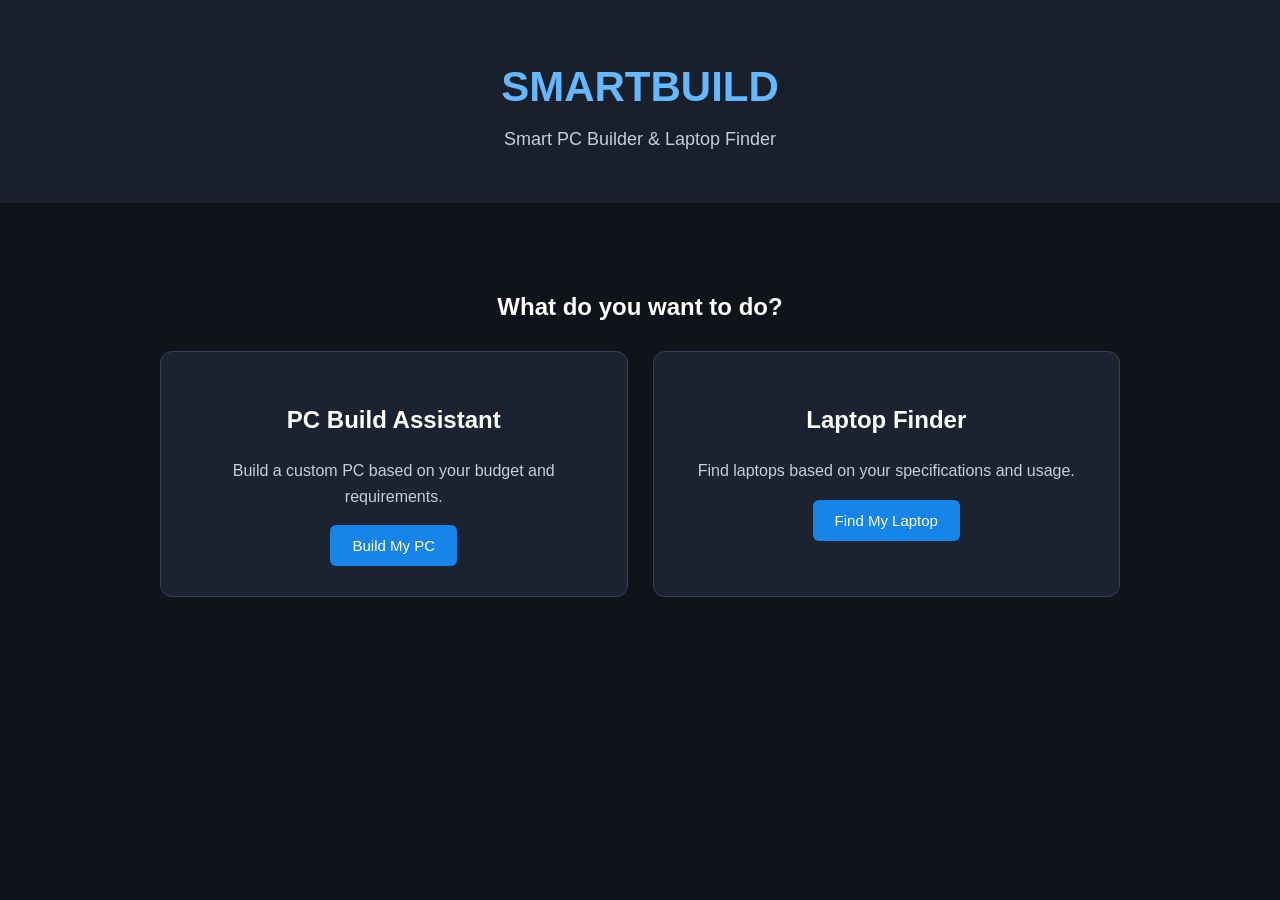
<file: template/index.html>
<!DOCTYPE html>
<html lang="en">
<head>
    <meta charset="UTF-8">
    <meta name="viewport" content="width=device-width, initial-scale=1.0">
    <title>SMARTBUILD</title>
    <link rel="stylesheet" href="/static/style.css">
</head>
<body>
    <header>
        <h1>SMARTBUILD</h1>
        <p>Smart PC Builder & Laptop Finder</p>
    </header>

    <main>
        <h2>What do you want to do?</h2>

        <div class="options">
            <section class="card">
                <h3>PC Build Assistant</h3>
                <p>Build a custom PC based on your budget and requirements.</p>
                <button onclick="window.location.href='/pc-builder'">
                    Build My PC
                </button>
            </section>

            <section class="card">
                <h3>Laptop Finder</h3>
                <p>Find laptops based on your specifications and usage.</p>
                <button onclick="alert('Laptop Finder coming soon!')">
                    Find My Laptop
                </button>
            </section>
        </div>
    </main>
</body>
</html>
</file>
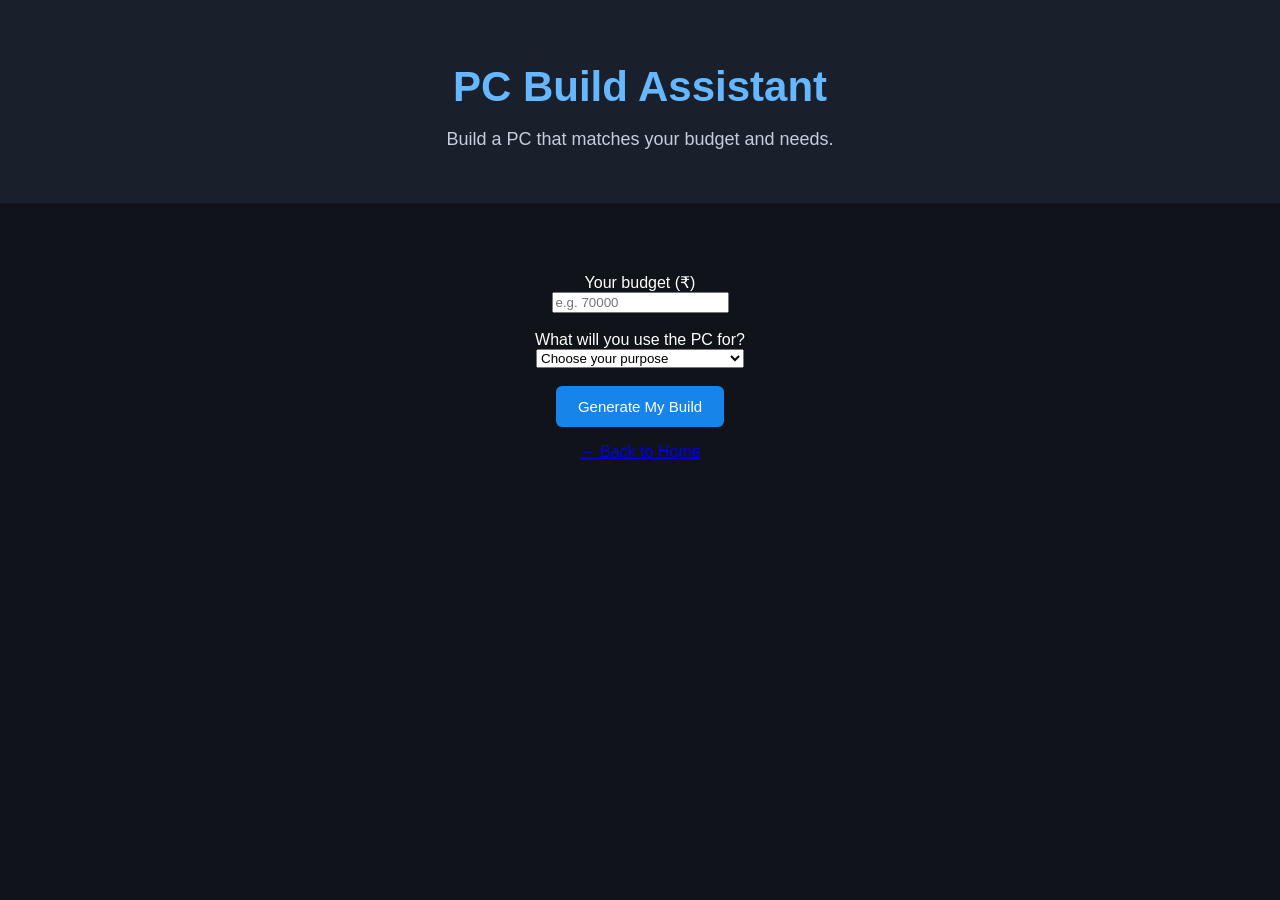
<file: template/pc_builder.html>
<!DOCTYPE html>
<html lang="en">
<head>
    <meta charset="UTF-8">
    <meta name="viewport" content="width=device-width, initial-scale=1.0">
    <title>PC Build Assistant | SMARTBUILD</title>
    <link rel="stylesheet" href="/static/style.css">
</head>
<body>
    <header>
        <h1>PC Build Assistant</h1>
        <p>Build a PC that matches your budget and needs.</p>
    </header>

    <main>
        <form action="/generate-build" method="POST">
            <label for="budget">Your budget (₹)</label>
            <br>
            <input type="number" id="budget" name="budget"
                   min="10000" step="1000"
                   placeholder="e.g. 70000" required>

            <br><br>

            <label for="purpose">What will you use the PC for?</label>
            <br>
            <select id="purpose" name="purpose" required>
                <option value="">Choose your purpose</option>
                <option value="study">Study and everyday use</option>
                <option value="gaming">Gaming</option>
                <option value="editing">Video editing and VFX</option>
                <option value="programming">Programming and development</option>
                <option value="workstation">Professional workstation</option>
            </select>

            <br><br>

            <button type="submit">Generate My Build</button>
        </form>
        <p><a href="/">← Back to Home</a></p>
    </main>
</body>
</html>
</file>
<file: static/style.css>
* {
    box-sizing: border-box;
}

body {
    margin: 0;
    font-family: Arial, sans-serif;
    background: #10131a;
    color: #ffffff;
}

header {
    text-align: center;
    padding: 35px 20px;
    background: #191f2b;
}

header h1 {
    font-size: 42px;
    margin-bottom: 10px;
    color: #65b7ff;
}

header p {
    color: #c6cedb;
    font-size: 18px;
}

main {
    max-width: 1000px;
    margin: 50px auto;
    padding: 20px;
    text-align: center;
}

.options {
    display: flex;
    gap: 25px;
    margin-top: 30px;
}

.card {
    flex: 1;
    padding: 30px;
    background: #1c2330;
    border: 1px solid #354155;
    border-radius: 12px;
}

.card h3 {
    font-size: 24px;
}

.card p {
    color: #c6cedb;
    line-height: 1.6;
}

button {
    padding: 12px 22px;
    background: #1684e8;
    color: white;
    border: none;
    border-radius: 6px;
    cursor: pointer;
    font-size: 15px;
}

button:hover {
    background: #0868bf;
}

@media (max-width: 650px) {
    .options {
        flex-direction: column;
    }
}
</file>
